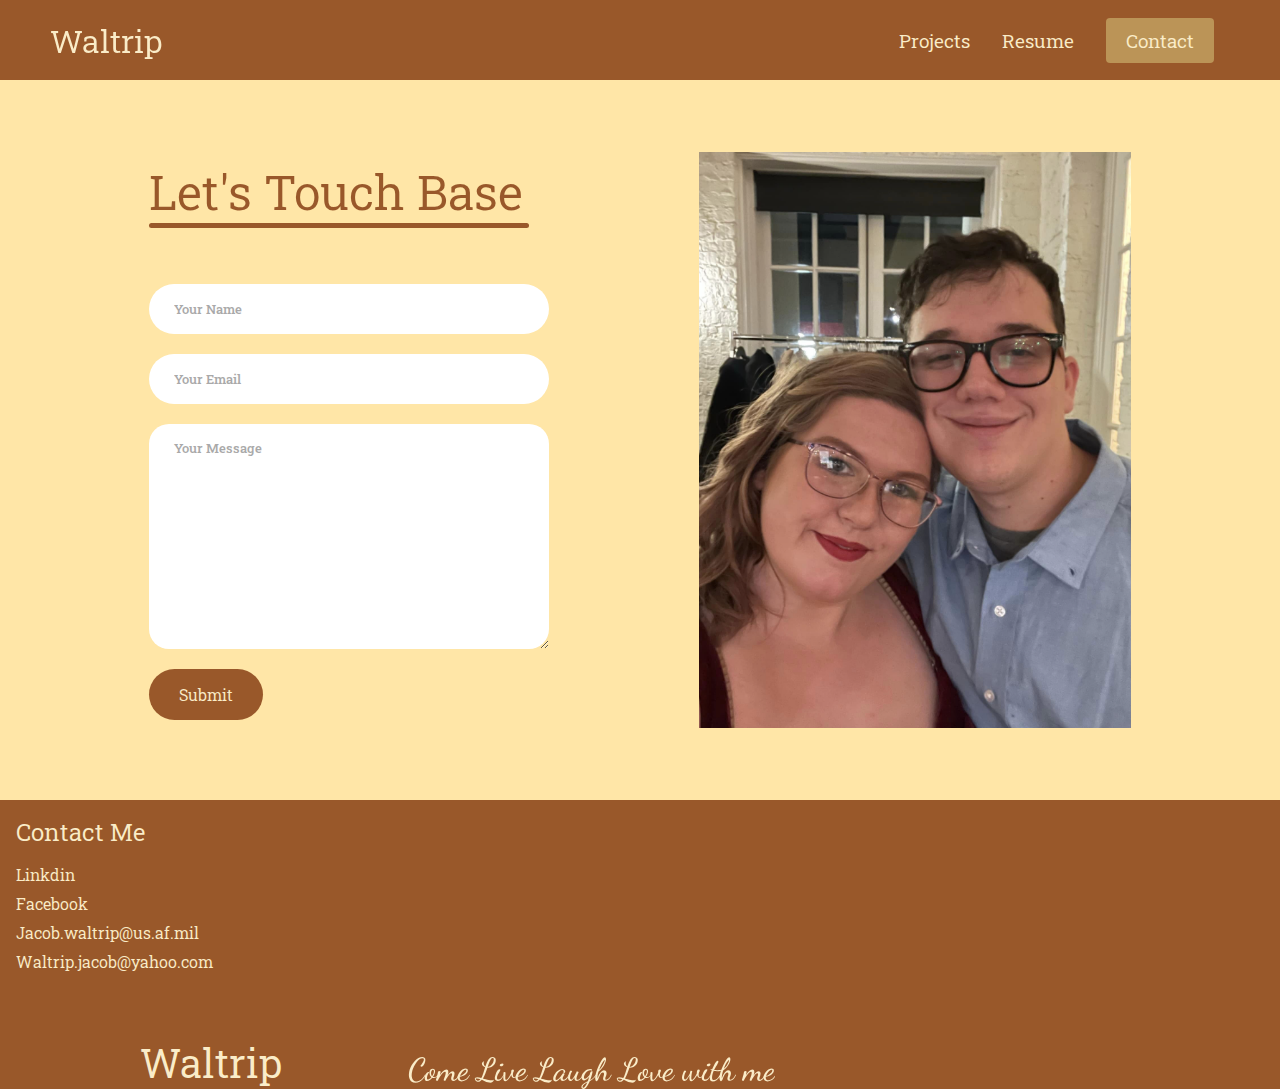
<file: contact.html>
<html lang="en">
  <head>
    <meta charset="UTF-8" />
    <meta name="viewport" content="width=device-width, initial-scale=1.0" />
    <title>Jacob R Waltrip</title>
    <link rel="preconnect" href="https://fonts.googleapis.com">
    <link rel="preconnect" href="https://fonts.gstatic.com" crossorigin>
    <link href="https://fonts.googleapis.com/css2?family=Dancing+Script:wght@400..700&family=Roboto+Slab:wght@100..900&display=swap" rel="stylesheet">
    <link rel="stylesheet" href="styles.css" />
  </head>
  <body>
    <!-- Navbar Section -->
    <nav class="navbar">
        <div class="navbar__container">
          <a href="/" id="navbar__logo">Waltrip</a>
          <div class="navbar__toggle" id="mobile-menu">
            <span class="bar"></span> <span class="bar"></span>
            <span class="bar"></span>
          </div>
          <ul class="navbar__menu">
              <li class="navbar__item">
                  <a href="/about_me.html" class="navbar__links"></a>
                </li>
                <li class="navbar__item">
                    <a href="/Projects.html" class="navbar__links">Projects</a>
                </li>
                <li class="navbar__item">
                  <a href="/resume.html" class="navbar__links">Resume</a>
                </li>
            <li class="navbar__btn"><a href="/contact.html" class="button">Contact</a></li>
          </ul>
        </div>
      </nav>





      <!--Body-->
      <div class="contact">
        <div class="contact_container">
          <form action="https://api.web3forms.com/submit" method="POST" class="contact_left">
            <div class="contact_title">
              <h1>Let's Touch Base</h1>
              <hr>
            </div>
            <input type="hidden" name="access_key" value="a93c2226-3956-41ff-bbd0-ebecbdd2b6d7">
            <input type="text" name="name" placeholder="Your Name" class="contact-inputs" required>
            <input type="text" name="email" placeholder="Your Email" class="contact-inputs" required>
            <textarea name="message" placeholder="Your Message" class="contact-inputs" required></textarea>
            <button type="submit">Submit</button>
          </form>
          <div class="contact_right">
            <img src="/images/Contact.png">
          </div>
        </div>
      </div>






  <div class="footer__container">
    <div class="footer__links">
      <div class="footer__link--wrapper">
        <div class="footer__link--items">
          <h2>Contact Me</h2>
          <a href="/"> Linkdin</a>
          <a href="/"> Facebook</a>
          <a href="/"> Jacob.waltrip@us.af.mil</a>
          <a href="/"> Waltrip.jacob@yahoo.com</a>
        </div>
      </div>
    </div>
    <div class="socail__media">
      <div class="social__media--wrap">
        <div class="footer__logo">
          <a href="/" id="footer__logo"> Waltrip </a>
        </div>
        <p class="website__right"> Come Live Laugh Love with me</p>
        <div class="social__icons">
          <a href="/" class="social__icons--link" target="_blank">
            <i class="fab fa-facebook"></i>
          </a>
          <div class="social__icons">
            <a href="/" class="social__icons--link" target="_blank">
              <i class="fab fa-linkdin"></i>
            </a>
        </div>
      </div>
    </div>
  </div>
  </div>
  <script src="app.js"></script>
  </body>
</html>
</file>
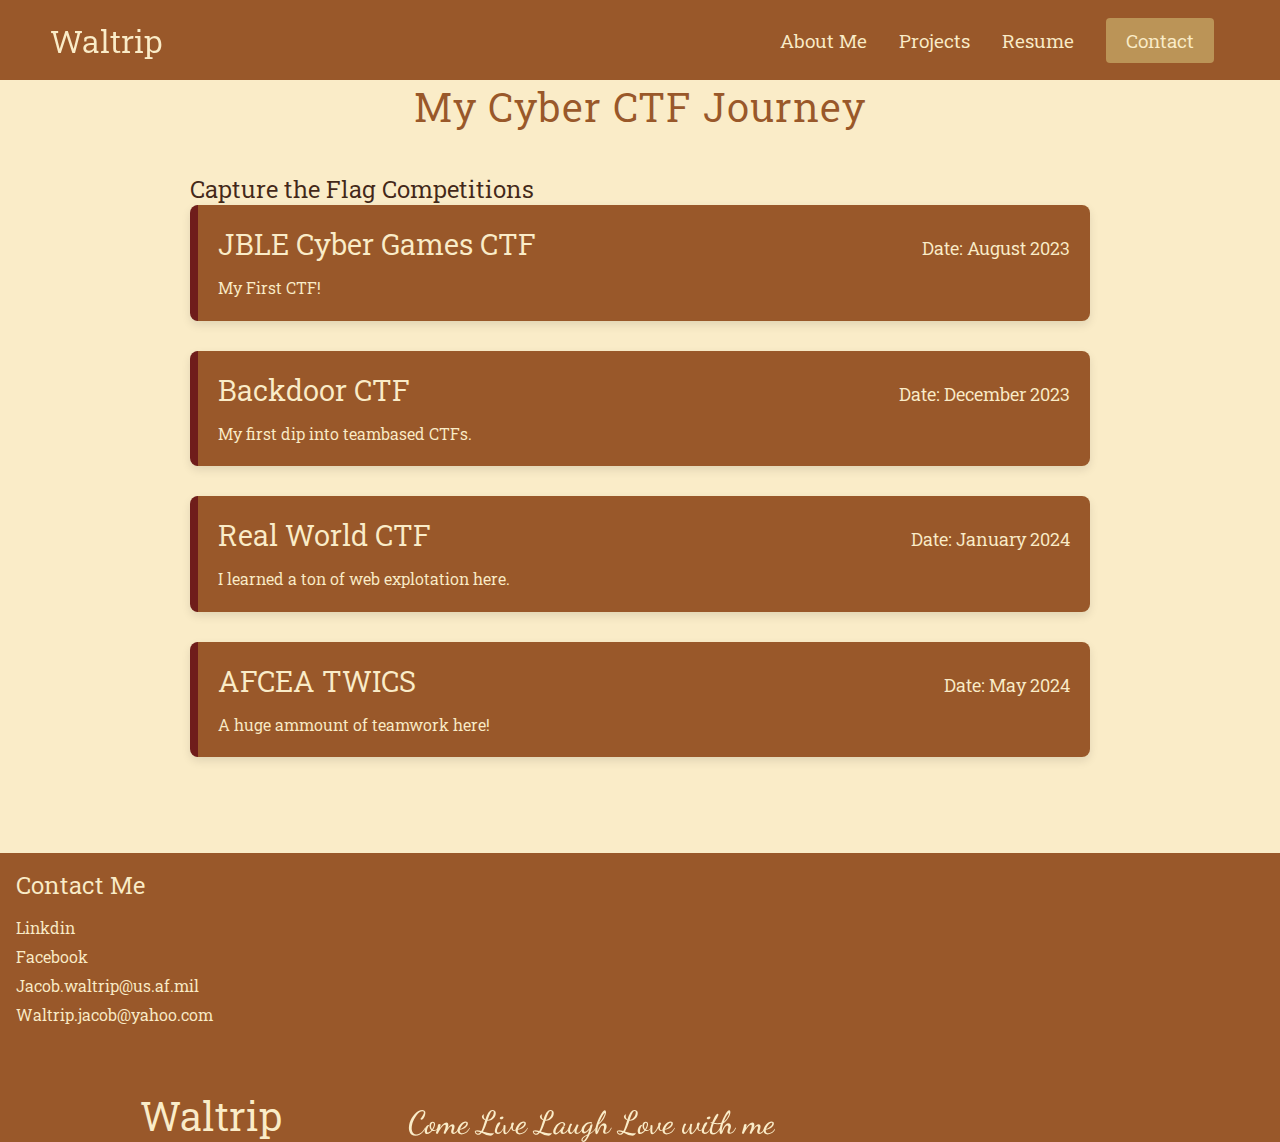
<file: CTF.html>
<html lang="en">
  <head>
    <meta charset="UTF-8" />
    <meta name="viewport" content="width=device-width, initial-scale=1.0" />
    <title>Jacob R Waltrip</title>
    <link rel="preconnect" href="https://fonts.googleapis.com">
    <link rel="preconnect" href="https://fonts.gstatic.com" crossorigin>
    <link href="https://fonts.googleapis.com/css2?family=Dancing+Script:wght@400..700&family=Roboto+Slab:wght@100..900&display=swap" rel="stylesheet">
    <link rel="stylesheet" href="styles.css" />
  </head>
  <body>
    <!-- Navbar Section -->
    <nav class="navbar">
        <div class="navbar__container">
          <a href="/" id="navbar__logo">Waltrip</a>
          <div class="navbar__toggle" id="mobile-menu">
            <span class="bar"></span> <span class="bar"></span>
            <span class="bar"></span>
          </div>
          <ul class="navbar__menu">
              <li class="navbar__item">
                  <a href="/about_me.html" class="navbar__links">About Me</a>
                </li>
                <li class="navbar__item">
                    <a href="/Projects.html" class="navbar__links">Projects</a>
                </li>
                <li class="navbar__item">
                  <a href="/resume.html" class="navbar__links">Resume</a>
                </li>
            <li class="navbar__btn"><a href="/contact.html" class="button">Contact</a></li>
          </ul>
        </div>
      </nav>

    <!--Body-->
    <body>
      <div class="competition-header"> My Cyber CTF Journey </div>
      <div class="ctf-container">
          <section id="ctfs">
              <h2>Capture the Flag Competitions</h2>
              <div class="ctf">
                  <div class="ctf-header">
                      <h3>JBLE Cyber Games CTF</h3>
                      <p>Date: August 2023</p>
                  </div>
                  <p class="ctf-description">My First CTF!</p>
              </div>
              <div class="ctf">
                  <div class="ctf-header">
                      <h3>Backdoor CTF</h3>
                      <p>Date: December 2023</p>
                  </div>
                  <p class="ctf-description">My first dip into teambased CTFs.</p>
              </div>
              <div class="ctf">
                <div class="ctf-header">
                    <h3>Real World CTF</h3>
                    <p>Date: January 2024</p>
                </div>
                <p class="ctf-description">I learned a ton of web explotation here.</p>
            </div>
            <div class="ctf">
              <div class="ctf-header">
                  <h3>AFCEA TWICS</h3>
                  <p>Date: May 2024</p>
              </div>
              <p class="ctf-description">A huge ammount of teamwork here!</p>
          </div>
              
          </section>
      </div>
      </main>


  <div class="footer__container">
    <div class="footer__links">
      <div class="footer__link--wrapper">
        <div class="footer__link--items">
          <h2>Contact Me</h2>
          <a href="/"> Linkdin</a>
          <a href="/"> Facebook</a>
          <a href="/"> Jacob.waltrip@us.af.mil</a>
          <a href="/"> Waltrip.jacob@yahoo.com</a>
        </div>
      </div>
    </div>
    <div class="socail__media">
      <div class="social__media--wrap">
        <div class="footer__logo">
          <a href="/" id="footer__logo"> Waltrip </a>
        </div>
        <p class="website__right"> Come Live Laugh Love with me</p>
        <div class="social__icons">
          <a href="/" class="social__icons--link" target="_blank">
            <i class="fab fa-facebook"></i>
          </a>
          <div class="social__icons">
            <a href="/" class="social__icons--link" target="_blank">
              <i class="fab fa-linkdin"></i>
            </a>
        </div>
      </div>
    </div>
  </div>
  </div>
  <script src="app.js"> </script>
  </body>
</html>
</file>
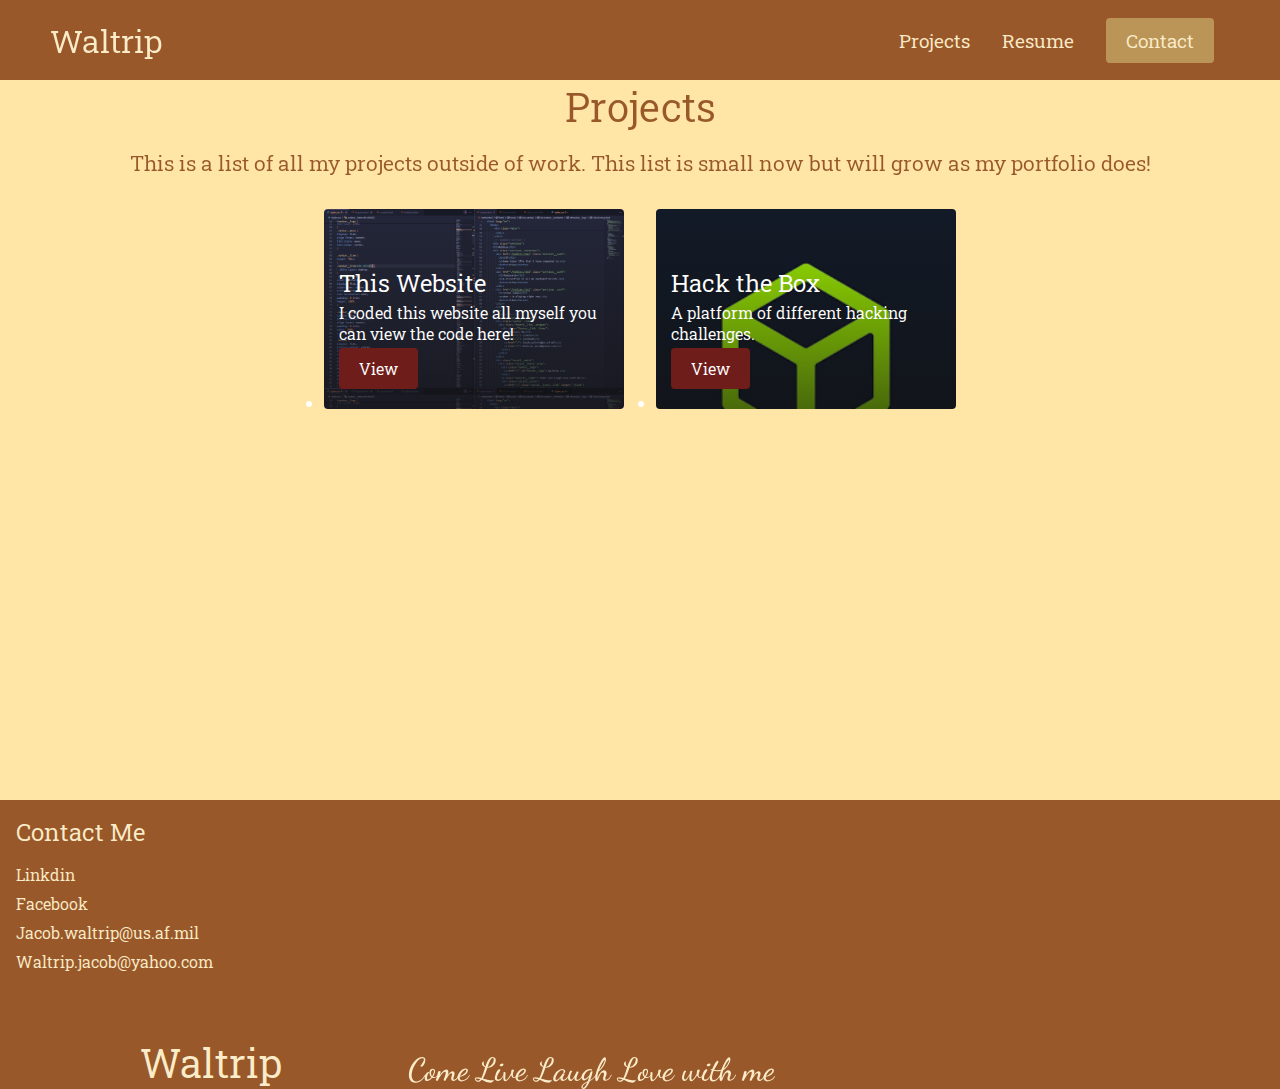
<file: Projects.html>
<html lang="en">
  <head>
    <meta charset="UTF-8" />
    <meta name="viewport" content="width=device-width, initial-scale=1.0" />
    <title>Jacob R Waltrip</title>
    <link rel="preconnect" href="https://fonts.googleapis.com">
    <link rel="preconnect" href="https://fonts.gstatic.com" crossorigin>
    <link href="https://fonts.googleapis.com/css2?family=Dancing+Script:wght@400..700&family=Roboto+Slab:wght@100..900&display=swap" rel="stylesheet">
    <link rel="stylesheet" href="styles.css" />
  </head>
  <body>
    <!-- Navbar Section -->
    <nav class="navbar">
        <div class="navbar__container">
          <a href="/" id="navbar__logo">Waltrip</a>
          <div class="navbar__toggle" id="mobile-menu">
            <span class="bar"></span> <span class="bar"></span>
            <span class="bar"></span>
          </div>
          <ul class="navbar__menu">
              <li class="navbar__item">
                  <a href="/about_me.html" class="navbar__links"></a>
                </li>
                <li class="navbar__item">
                    <a href="/Projects.html" class="navbar__links">Projects</a>
                </li>
                <li class="navbar__item">
                  <a href="/resume.html" class="navbar__links">Resume</a>
                </li>
            <li class="navbar__btn"><a href="/contact.html" class="button">Contact</a></li>
          </ul>
        </div>
      </nav>
      <!--Body-->
      <div class="Projects">
        <h1>Projects</h1>
        <h3>This is a list of all my projects outside of work. This list is small now but will grow as my portfolio does!</h3>
        <div class="Projects_container">
          <ul class="Projects_menu">
           <li class="projects_card">
            <a href="https://github.com/KashAtchum/JacobWaltrip.com" class="projects_link">
            <h2>This Website</h2>
            <p>I coded this website all myself you can view the code here!</p>
            <button>View</button>
            </a>
           </li>
           <li class="projects_card">
            <a href="https://app.hackthebox.com/home" class="projects_link">
            <h2>Hack the Box</h2>
            <p>A platform of different hacking challenges.</p>
            <button>View</button>
            </a>
           </li>
          </ul>
        </div>
      </div>



<!--Footer-->
  <div class="footer__container">
    <div class="footer__links">
      <div class="footer__link--wrapper">
        <div class="footer__link--items">
          <h2>Contact Me</h2>
          <a href="/"> Linkdin</a>
          <a href="/"> Facebook</a>
          <a href="/"> Jacob.waltrip@us.af.mil</a>
          <a href="/"> Waltrip.jacob@yahoo.com</a>
        </div>
      </div>
    </div>
    <div class="socail__media">
      <div class="social__media--wrap">
        <div class="footer__logo">
          <a href="/" id="footer__logo"> Waltrip </a>
        </div>
        <p class="website__right"> Come Live Laugh Love with me</p>
        <div class="social__icons">
          <a href="/" class="social__icons--link" target="_blank">
            <i class="fab fa-facebook"></i>
          </a>
          <div class="social__icons">
            <a href="/" class="social__icons--link" target="_blank">
              <i class="fab fa-linkdin"></i>
            </a>
        </div>
      </div>
    </div>
  </div>
</div>
<script src="app.js"></script>
  </body>
</html>
</file>
<file: styles.css>
*{
box-sizing: border-box;
margin: 0;
padding: 0;
font-family: "Roboto Slab", serif;
font-weight: 375;
}


/* Nav Bar CSS */
.navbar {
background: #99582A;
height: 80px;
display: flex;
justify-content: center;
align-items: center;
font-size: 1.2rem;
position: sticky;
top: 0;
z-index: 999;

}

.navbar__container {
display: flex;
justify-content: space-between;
height: 80px;
z-index: 1;
width: 100%;
max-width: 1300px;
margin-right: auto;
margin-left: auto;
padding-right: 50px;
padding-left: 50px;
}

#navbar__logo {
background-color: #faecc8;
background-size: 100%;
-webkit-background-clip: text;
-moz-background-clip: text;
-webkit-text-fill-color: transparent;
-moz-text-fill-color: transparent;
display: flex;
align-items: center;
cursor: pointer;
text-decoration: none;
font-size: 2rem;
}
.navbar__menu {
display: flex;
align-items: center;
list-style: none;
text-align: center;
}

.navbar__item {
height: 80px;
}
.navbar__item:nth-child(1){
  white-space: nowrap;
}
.navbar__links {
color: #faecc8;
display: flex;
align-items: center;
justify-content: center;
text-decoration: none;
padding: 0 1rem;
height: 100%;
}

.navbar__btn {
display: flex;
justify-content: center;
align-items: center;
padding: 0 1rem;
width: 100%;
}

.button {
display: flex;
justify-content: center;
align-items: center;
text-decoration: none;
padding: 10px 20px;
height: 100%;
width: 100%;
border: none;
outline: none;
border-radius: 4px;
background: #BB9457;
color: #faecc8;
}

.button:hover {
color: #6F1D1B;
transition: all 0.4s ease;
}

.navbar__links:hover {
color: #6F1D1B;
transition: all 0.3s ease;
}
/** Mobile Navbar**/
@media screen and (max-width: 960px) {
  .navbar__container {
    display: flex;
    justify-content: space-between;
    height: 80px;
    z-index: 1;
    width: 100%;
    max-width: 1300px;
    padding: 0;
  }
 

  .navbar__menu {
    display: grid;
    grid-template-columns: auto;
    margin: 0;
    width: 100%;
    height: 50vh;
    position: absolute;
    top: -1000px;
    opacity: 1;
    transition: all 0.5s ease;
    z-index: -1;
    background: #131313;
  } 

  .navbar__menu.active{
    background: #99582A;
    top: 100%;
    opacity: 1;
    transition: all 0.5s ease;
    z-index: 99;
    height: 50vh;
    font-size: 1.6rem;
  }
  #navbar__logo{
    padding-left: 25px;
  }
  .navbar__toggle .bar {
    width: 25px;
    height: 3px;
    margin: 5px auto;
    transition: all 0.3s ease-in-out;
    background: #faecc8;
  }
  .navbar__item {
    width: 100%;
  }
  .navbar__links{
    text-align: center;
    padding: 2rem;
    width:100%;
    display: table;
  }
  #mobile-menu{
    position: absolute;
    top: 20%;
    right: 5%;
    transform: translate(5%, 20%);
  }
  .navbar__btn{
    padding-bottom: 2rem;
  }
  .button{
    display: flex;
    justify-content: center;
    align-items: center;
    width: 50%;
    height: 40px;
    margin: 0;
  }

  .navbar__toggle .bar{
    display: block;
    cursor: pointer;
  }

  #mobile-menu.is-active .bar:nth-child(2) {
    opacity: 0;
  }
  #mobile-menu.is-active .bar:nth-child(1) {
    transform: translateY(8px) rotate(45deg); 
  }
  #mobile-menu.is-active .bar:nth-child(3) {
    transform: translateY(-8px) rotate(-45deg);
  }

} 


/*Hero Section CSS*/
.main{
  background-color: #FFE6A7;
  background-size: cover;

}
.main__container{
  display: grid;
  grid-template-columns: 1fr 1fr;
  align-items: center;
  justify-self: center;
  margin: 0 auto;
  height: 90vh;
  background-color: #FFE6A7;
  z-index: 1;
  width: 100%;
  max-width: 1300px;
  padding: 0 50px;

}

.main__content h1 {
  font-size: 3.5rem;
  background-color: #ff8177;
  background-image: linear-gradient(to top, #432818 0%, #99582A 100%);
  background-size: 100%;
  -webkit-background-clip: text;
  -moz-background-clip: text;
  -webkit-text-fill-color: transparent;
  -moz-text-fill-color: transparent;
}

.main__content h2 {
  font-size: 2rem;
  background-color: #6F1D1B;
  background-size: 100%;
  -webkit-background-clip: text;
  -moz-background-clip: text;
  -webkit-text-fill-color: transparent;
  -moz-text-fill-color: transparent;
}

.main__content p {
  font-size: 1.75rem;
  background-color: #99582A;
  background-size: 100%;
  -webkit-background-clip: text;
  -moz-background-clip: text;
  -webkit-text-fill-color: transparent;
  -moz-text-fill-color: transparent;
  margin-top: auto;
  font-family: "Dancing Script", cursive;
  font-weight: 550;
}

.main__btn:hover:after{
  width: 100%;
} 
.main__img--container{
  text-align: center;
}

#main__img {
  max-height: 80%;
  max-width: 80%;
}

/* Mobile Response */
@media screen and (max-width: 768px) {
  .main__container{
    display: grid;
    grid-template-columns: auto;
    align-items: center;
    justify-self: center;
    width: 100%;
    margin: 0 auto;
    height: 90vh;
  }
  .main__content{
    text-align: center;
    margin-bottom: 3rem;
  }
  .main__content h1, .main__content h2 {
    margin: 0;
    padding: 0;
  }
  .main__content h1 {
    font-size: 3rem;

  }
  .main__content h2 {
    font-size: 2.25rem;
  }
  .main__content p {
    font-size: 1.8rem;
  }
  
}
@media screen and (max-width: 480px) {
  .main__content h1 {
    font-size: 2rem;
    margin-top: 3rem;
  }
  .main__content h2 {
    font-size: 1.75rem;
  }
  .main__content p {
    font-size: 1.8rem;
  }
  .main__btn{
    padding: 12px 36px;
    margin: 2.5rem 0;
  }
  #main__img {
    align-items: center;
  }
}

/** Services Section**/
.services {
  padding-top: 10rem;
  background: #FFE6A7;
  display: flex;
  flex-direction: column;
  align-items: center;
  height: auto;
}
.services h1 {
  background-color: #99582A;
  background-size: 100%;
  margin-bottom: 5rem;
  font-size: 2.5rem;
  -webkit-background-clip: text;
  -moz-background-clip: text;
  -webkit-text-fill-color: transparent;
  -moz-text-fill-color: transparent;
}
.services__container{
  display: flex;
  justify-content: center;
  flex-wrap: wrap;
}
.services__card{
  margin: 1rem;
  height: 525px;
  width: 400px;
  border-radius: 4px;
  background-image: linear-gradient(
    to bottom, 
    rgba(0,0,0,0)0%,
    rgba(17,17,17,0.6)100%
  ), 
  url("images/CTF.jpg");
  position: relative;
  color: #fff;
}
/* REVISIT THIS FOR SOME REASON THIS IS NOT WORKING  */
.services__card:nth-child(2){
  background-image: linear-gradient(
    to bottom, 
  rgba(0,0,0,0)0%,
  rgba(17,17,17,0.6)100%
  ),
  url("images/Keyboard.jpg");
  background-size: cover;
  position: relative;
}
.services__card:nth-child(3){
  background-image: linear-gradient(
    to bottom, 
  rgba(0,0,0,0)0%,
  rgba(17,17,17,0.6)100%
  ),
  url("images/Tree.png");
  background-size: cover;
  position: relative;
}

.services_link {
  display: inline-block;
  text-decoration: none;
  height: 100%;
  width: 100%;
  color: #fff;
}
.services_link:visited {
  color: inherit;
}

.services h2{
position: absolute;
top: 350px;
left: 30px;
}

.services__card p {
  position: absolute;
  top: 400px;
  left: 30px;
}

.services__card button {
  color: #fff;
  padding: 10px 20px;
  border: none;
  outline: none;
  border-radius: 4px;
  background: #6F1D1B;
  position: absolute;
  top: 440px;
  left: 30px;
  font-size: 1rem;
  cursor: pointer;
}

.services__card:hover {
  transform: scale(1.075);
  transition: 0.2s ease-in;
  cursor: pointer;
}

@media screen and (max-width: 960px) {
  .services{
    height: auto;
    
  }
  .services h1 {
    font-size: 2rem;
    margin-top: 12rem;
  }
}

@media screen and (max-width: 480px) {
  .services{
    height: auto;
  }
  
  .services h1 {
    font-size: 1.2rem;
  }
  .services__card{
    width: 300px;
  }
}

/*Footer CSS*/
.footer__container {
  background-color: #99582A;
  display: flex;
  flex-direction: column;
  justify-content: center;
  align-items: left;
  position: relative;
  width: 100%;
  bottom: 0px;
}

#footer__logo {
  color: #faecc8;
  display: flex;
  align-items: left;
  cursor: pointer;
  text-decoration: none;
  font-size: 2.5rem;
}

.footer__links {
  width: 100%;
  max-width: 1000px;
  display: flex;
  justify-content: left;
}
.footer__link--wrapper {
  display: flex;
}
.footer__link--items {
  display: flex;
  flex-direction: column;
  align-items: flex-start;
  margin: 16px;
  text-align: left;
  width: 160px;
  box-sizing: border-box;
}

.footer__link--items h2 {
  margin-bottom: 16px;
}
.footer__link--items > h2{
  color: #faecc8;
}

.footer__link--items a {
  color: #faecc8;
  text-decoration: none;
  margin-bottom: 0.5rem;
}

.footer__link--items a:hover {
  color: #6F1D1B;
  transition: 0.3s ease-out;
}


/* Social Icons*/
.social__icon--link {
  color: #fff;
  font-size: 24px;
}

.social__media {
  max-width: 1000px;
  width: 100%;
}
.social__media--wrap {
  display: flex;
  justify-content: space-between;
  align-items: center;
  width: 90%;
  max-width: 1000px;
  margin: 40px auto 0 auto;
}

.social__icons{
  display: flex;
  justify-content: space-between;
  align-items: center;
  width: 240px;
}

.social__logo {
  color: #fff;
  justify-self: flex-start;
  margin-left: 20px;
  cursor: pointer;
  text-decoration: none;
  font-size: 2rem;
  display: flex;
  align-items: center;
  margin-bottom: 16px;
}
.website__right {
  font-size: 2rem;
  background-color: #faecc8;
  background-size: 100%;
  -webkit-background-clip: text;
  -moz-background-clip: text;
  -webkit-text-fill-color: transparent;
  -moz-text-fill-color: transparent;
  margin-top: auto;
  font-family: "Dancing Script", cursive;
  font-weight: 550;
}

@media screen and (max-width: 820px) {
  .footer__links {
    padding-top: 2rem;
  }
  #fotoer__logo{
    margin-bottom: 2rem;
  }
  .website__right {
    margin-bottom: 2rem;
  }
  .footer__link--wrapper{
    flex-direction: column;
  }
  .social__media--wrap {
    flex-direction: column;
  }
}

@media screen and (max-width: 480px) {
  .footer__link--items{
    margin: 0;
    padding: 10px;
    width: 100%;
  }
}


/*About Me page CSS*/

.about_me {
  background-color: #FFE6A7;
  background-size: cover;
}

.about_img--container {
  display: grid;
  grid-template-columns: 1fr 1fr;
  gap: 0;
  margin: 0;
  padding: 0;
}

#re_enlist{
  height: 25rem;
  width: auto;
}

#als {
  height: 25rem;
  width: auto;
}

#cc_grad {
  height: 25rem;
}

/*Projects page CSS*/

.projects {
  background: #FFE6A7;
  background-size: cover;
  display: flex;
  flex-direction: column;
  min-height: 80vh;
  align-items: center;
}

.projects h1 {
  text-align: center;
  background-color: #99582A;
  background-size: 100%;
  margin-bottom: 1rem;
  font-size: 2.5rem;
  -webkit-background-clip: text;
  -moz-background-clip: text;
  -webkit-text-fill-color: transparent;
  -moz-text-fill-color: transparent;
}
.projects h3 {
  text-align: center;
  background-color: #99582A;
  background-size: 100%;
  margin-bottom: 1rem;
  font-size: 1.3rem;
  -webkit-background-clip: text;
  -moz-background-clip: text;
  -webkit-text-fill-color: transparent;
  -moz-text-fill-color: transparent;
}
.projects_container {
  display: flex;
  justify-content: left;
  flex-wrap: wrap;
}
.projects_menu{
  display: flex;
  flex-direction: row;
}
.projects_card {
  margin: 1rem;
  height: 200px;
  width: 300px;
  border-radius: 4px;
  background-image: linear-gradient(
    to bottom, 
    rgba(0,0,0,0)0%,
    rgba(17,17,17,0.6)100%
  ), 
  url("images/website_code.png");
  background-size: contain;
  position: relative;
  color: #fff;
}

.projects_card:nth-child(2){
  background-image: linear-gradient(
    to bottom, 
    rgba(0,0,0,0)0%,
    rgba(17,17,17,0.6)100%
  ), 
  url("images/htb.png");
  background-size: cover;
  position: relative;
  color: #fff;
}
.projects h2 {
  position: absolute;
  bottom: 110px;
  left: 15px;
}

.projects_card p {
  position: absolute;
  bottom: 65px;
  left: 15px;
}

.projects_card button {
  color: #fff;
  padding: 10px 20px;
  border: none;
  outline: none;
  border-radius: 4px;
  background: #6F1D1B;
  position: absolute;
  bottom: 20px;
  left: 15px;
  font-size: 1rem;
  cursor: pointer;
  list-style-type: none;
}

.projects_link {
  display: inline-block;
  text-decoration: none;
  height: 100%;
  width: 100%;
  color: #fff;
}
.projects_card:hover {
  transform: scale(1.075);
  transition: 0.2s ease-in;
  cursor: pointer;
}
.projects_link:visited {
  color: inherit;
}

@media screen and (max-width: 960px) {
  .projects{
    height: auto;
  }
  .projects h1 {
    font-size: 2rem;
    margin-top: 2rem;
  }
  .projects h3 {
    font-size: 1rem;  
  }
}

@media screen and (max-width: 480px) {
  .projects{
    height: auto;
  }
  .projects h1 {
    font-size: 1.2rem;
  }
  .projects h3 {
    font-size: .75rem;
  }
}


/*Contact Page CSS*/
.contact {
  background: #FFE6A7;
}
.contact_container {
  height: 80vh;
  display: flex;
  align-items: center;
  justify-content: space-evenly;
}

.contact_left {
  display: flex;
  flex-direction: column;
  align-items: start;
  gap: 20px;
}

.contact_title {
  background-color: #99582A;
  background-size: 100%;
  margin-bottom: 1rem;
  font-size: 1.5rem;
  -webkit-background-clip: text;
  -moz-background-clip: text;
  -webkit-text-fill-color: transparent;
  -moz-text-fill-color: transparent;
}
.contact_title hr {
  border: none;
  width: 380px;
  height: 5px;
  background-color: #99582A;
  border-radius: 10px;
  margin-bottom: 20px;
}

.contact-inputs {
  width: 400px;
  height: 50px;
  border: none;
  outline: none;
  padding-left: 25px;
  font-weight: 500;
  color: #667;
  border-radius: 50px;
}

.contact_left textarea {
  height: 225px;
  padding-top: 15px;
  border-radius: 20px;
}

.contact-inputs:focus {
  border: 2px solid #432818
}

.contact-inputs::placeholder{
  color: #a9a9a9;
}

.contact_left button {
  display: flex;
  align-items: center;
  padding: 15px 30px;
  font-size: 16px;
  color: #faecc8;
  gap: 10px ;
  border: none;
  border-radius: 50px;
  background-color: #99582A;
  cursor: pointer;
}

.contact_right img {
  height: 80%;
  width: auto;
}

@media (max-width:800px){
    .contact-inputs{
      width: 80vw;
    }
    .contact_right {
      display: none;
    }
}

/*CTF CSS*/
.competition-header {
  margin: 0;
  font-size: 2.5em;
  letter-spacing: 1px;
  background-color: #faecc8;
  text-align: center;
  color: #99582A;
}

.ctf-container {
  padding: 40px 20px;
  background-color: #faecc8;
  min-width: 100%;
  min-height: 80vh;
}

#ctfs {
  max-width: 900px;
  margin: 0 auto;
}
.ctf-container h2 {
  color: #432818;
}
.ctf {
  background-color: #99582A;
  border-left: 8px solid #6f1d1b;
  border-radius: 8px;
  padding: 20px;
  margin-bottom: 30px;
  box-shadow: 0 4px 10px rgba(0, 0, 0, 0.1);
  transition: transform 0.2s ease-in-out;
}

.ctf:hover {
  transform: scale(1.03);
  box-shadow: 0 6px 15px rgba(0, 0, 0, 0.15);
}

.ctf-header {
  display: flex;
  justify-content: space-between;
  align-items: baseline;
}

.ctf-header h3 {
  margin: 0;
  color: #faecc8;
  font-size: 1.8em;
}

.ctf-header p {
  margin: 5px 0;
  color: #faecc8;
  font-size: 1.1em;
}

.ctf-description {
  margin-top: 10px;
  color: #faecc8;
  line-height: 1.6;
}

/* RESUME CSS*/
.resume_container{
  display: flex;
  flex-direction: column;
  min-height: 80vh;
}
.resume {
  min-height: 100vh;
  height: 100%;
  width: 100%;
}
</file>
